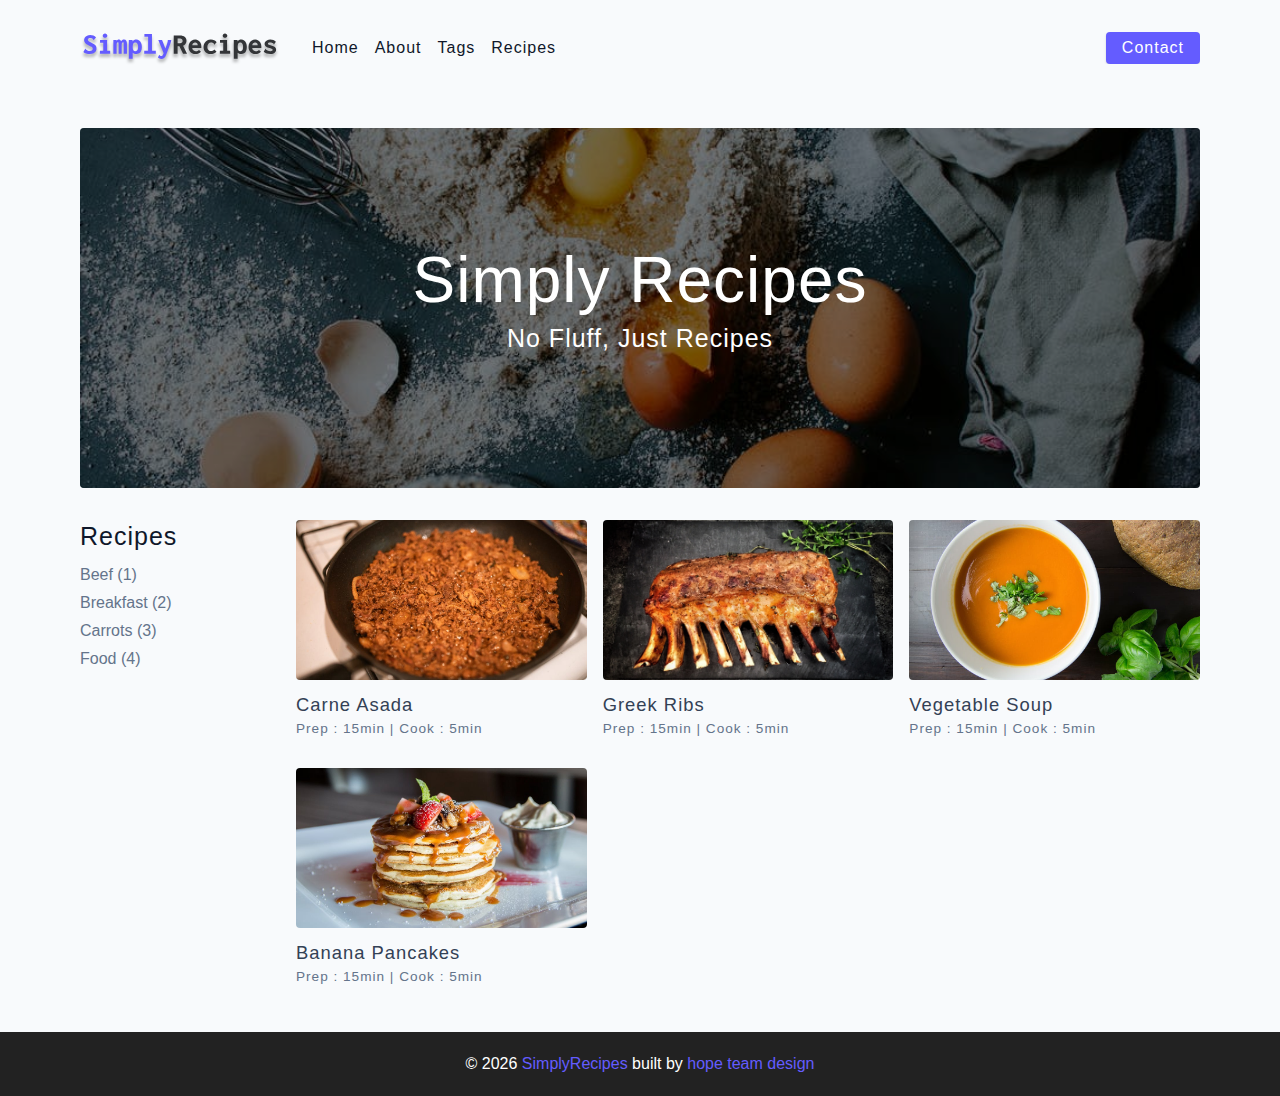
<file: index.html>
<!DOCTYPE html>
<html lang="en">
  <head>
    <meta charset="UTF-8" />
    <meta http-equiv="X-UA-Compatible" content="IE=edge" />
    <meta name="viewport" content="width=device-width, initial-scale=1.0" />
    <title>Simply Recipes</title>
    <!-- favicon -->
    <link rel="shortcut icon" href="./assets/favicon.ico" type="image/x-icon" />
    <!-- normalize -->
    <link rel="stylesheet" href="./css/normalize.css" />
    <!-- font-awesome -->
    <link
      rel="stylesheet"
      href="https://cdnjs.cloudflare.com/ajax/libs/font-awesome/5.14.0/css/all.min.css"
    />
    <!-- main css -->
    <link rel="stylesheet" href="./css/main.css" />
  </head>
  <body>
    <!-- nav -->
    <nav class="navbar">
      <div class="nav-center">
        <!-- header -->
        <div class="nav-header">
          <a href="index.html" class="nav-logo">
            <img src="./assets/logo.svg" alt="logo" />
          </a>
          <button class="btn nav-btn" type="button">
            <i class="fas fa-align-justify"></i>
          </button>
        </div>
        <!-- links -->

        <div class="nav-links">
          <a href="index.html" class="nav-link"> home </a>
          <a href="about.html" class="nav-link"> about </a>
          <a href="tags.html" class="nav-link"> tags </a>
          <a href="recipes.html" class="nav-link"> recipes </a>
          <div class="nav-link contact-link">
            <a href="contact.html" class="btn"> contact </a>
          </div>
        </div>
      </div>
    </nav>

    <!-- end of nav -->
    <!-- main -->
    <main class="page">
      <!-- header -->
      <header class="hero">
        <div class="hero-container">
          <div class="hero-text">
            <h1>simply recipes</h1>
            <h4>no fluff, just recipes</h4>
          </div>
        </div>
      </header>
      <!-- end of header -->
      <!-- recipes container -->
    <section class="recipes-container">
        <!-- tag container -->
        <div class="tags-container">
          <h4>recipes</h4>
          <div class="tags-list">
            <a href="tag-template.html">Beef (1)</a>
            <a href="tag-template.html">Breakfast (2)</a>
            <a href="tag-template.html">Carrots (3)</a>
            <a href="tag-template.html">Food (4)</a>
          </div>
        </div>
        <!-- end of tag container -->
        <!-- recipes list -->
        <div class="recipes-list">
          <!-- single recipe -->
          <a href="single-recipe.html" class="recipe">
            <img
              src="./assets/recipes/recipe-1.jpeg"
              class="img recipe-img"
              alt=""
            />
            <h5>Carne Asada</h5>
            <p>Prep : 15min | Cook : 5min</p>
          </a>
          <!-- end of single recipe -->
          <!-- single recipe -->
          <a href="single-recipe.html" class="recipe">
            <img
              src="./assets/recipes/recipe-2.jpeg"
              class="img recipe-img"
              alt=""
            />
            <h5>Greek Ribs</h5>
            <p>Prep : 15min | Cook : 5min</p>
          </a>
          <!-- end of single recipe -->
          <!-- single recipe -->
          <a href="single-recipe.html" class="recipe">
            <img
              src="./assets/recipes/recipe-3.jpeg"
              class="img recipe-img"
              alt=""
            />
            <h5>Vegetable Soup</h5>
            <p>Prep : 15min | Cook : 5min</p>
          </a>
          <!-- end of single recipe -->
          <!-- single recipe -->
          <a href="single-recipe.html" class="recipe">
            <img
              src="./assets/recipes/recipe-4.jpeg"
              class="img recipe-img"
              alt=""
            />
            <h5>Banana Pancakes</h5>
            <p>Prep : 15min | Cook : 5min</p>
          </a>
          <!-- end of single recipe -->
        </div>
        <!-- end of recipes list -->
      </section>
      <!--end of recipes container -->
    </main>
    <!-- end of main -->
    <!-- footer -->
    <footer class="page-footer">
      <p>
        &copy; <span id="date"></span>
        <span class="footer-logo">SimplyRecipes</span>
        built by <a href="#">hope team design</a>
      </p>
    </footer>
    <!-- end of footer -->
    <script src="./js/app.js"></script>
  </body>
</html>
</file>
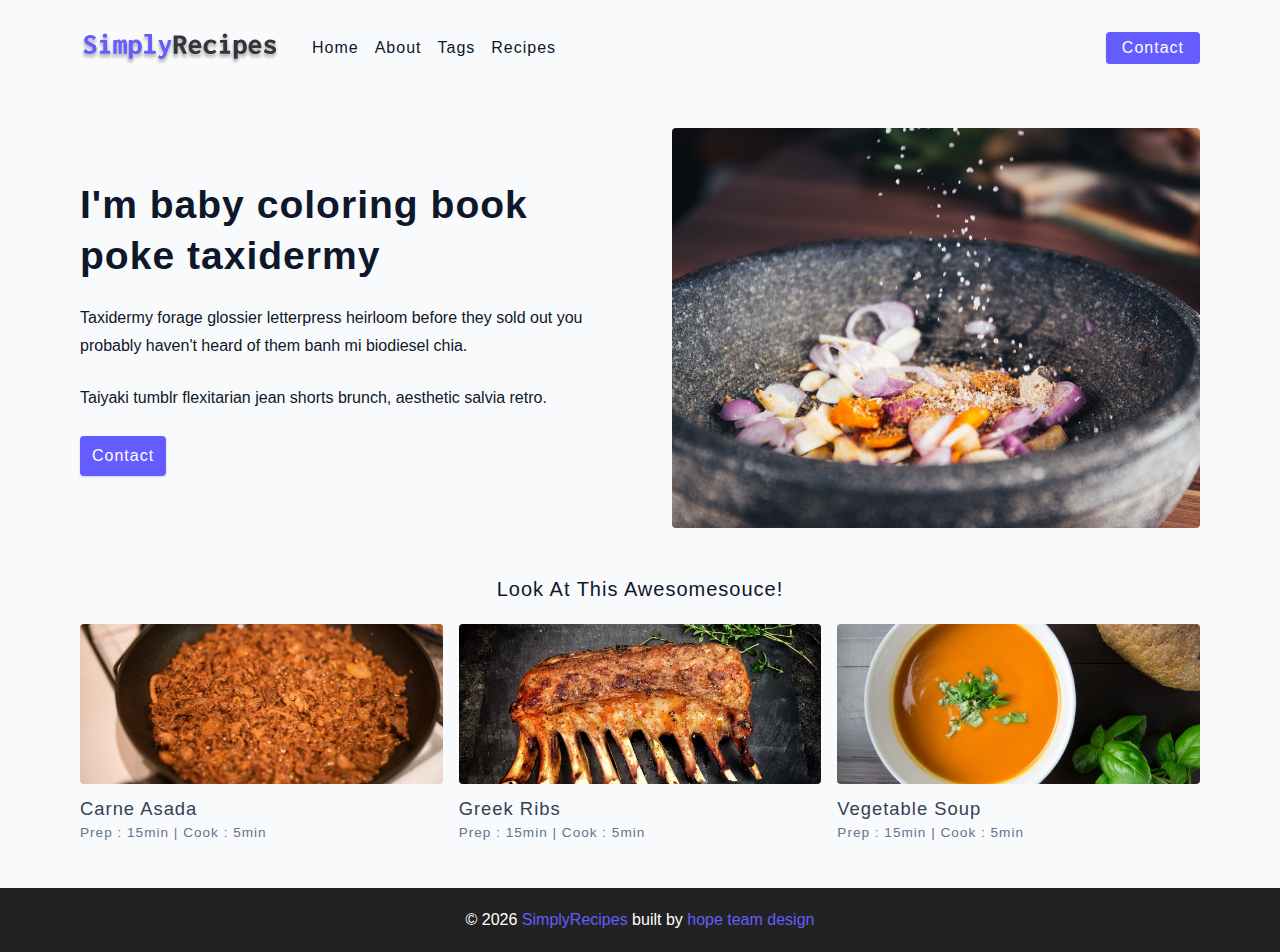
<file: about.html>
<!DOCTYPE html>
<html lang="en">
  <head>
    <meta charset="UTF-8" />
    <meta http-equiv="X-UA-Compatible" content="IE=edge" />
    <meta name="viewport" content="width=device-width, initial-scale=1.0" />
    <title>About Page</title>
    <!-- favicon -->
    <link rel="shortcut icon" href="./assets/favicon.ico" type="image/x-icon" />
    <!-- normalize -->
    <link rel="stylesheet" href="./css/normalize.css" />
    <!-- font-awesome -->
    <link
      rel="stylesheet"
      href="https://cdnjs.cloudflare.com/ajax/libs/font-awesome/5.14.0/css/all.min.css"
    />
    <!-- main css -->
    <link rel="stylesheet" href="./css/main.css" />
  </head>
  <body>
    <!-- nav -->
    <nav class="navbar">
      <div class="nav-center">
        <!-- header -->
        <div class="nav-header">
          <a href="index.html" class="nav-logo">
            <img src="./assets/logo.svg" alt="logo" />
          </a>
          <button class="btn nav-btn" type="button">
            <i class="fas fa-align-justify"></i>
          </button>
        </div>
        <!-- links -->

        <div class="nav-links">
          <a href="index.html" class="nav-link"> home </a>
          <a href="about.html" class="nav-link"> about </a>
          <a href="tags.html" class="nav-link"> tags </a>
          <a href="recipes.html" class="nav-link"> recipes </a>
          <div class="nav-link contact-link">
            <a href="contact.html" class="btn"> contact </a>
          </div>
        </div>
      </div>
    </nav>

    <!-- end of nav -->
    <!-- main -->
    <main class="page">
      <section class="about-page">
        <article>
          <h2>I'm baby coloring book poke taxidermy</h2>
          <p>
            Taxidermy forage glossier letterpress heirloom before they sold out
            you probably haven't heard of them banh mi biodiesel chia.
          </p>
          <p>
            Taiyaki tumblr flexitarian jean shorts brunch, aesthetic salvia
            retro.
          </p>
          <a href="contact.html" class="btn">contact</a>
        </article>
        <img
          src="./assets/about.jpeg"
          alt="pouring salt"
          class="img about-img"
        />
      </section>

      <section class="featured-recipes">
        <h5 class="featured-title">Look at this awesomesouce!</h5>
        <div class="recipes-list">
          <!-- single recipe -->
          <a href="single-recipe.html" class="recipe">
            <img
              src="./assets/recipes/recipe-1.jpeg"
              class="img recipe-img"
              alt=""
            />
            <h5>Carne Asada</h5>
            <p>Prep : 15min | Cook : 5min</p>
          </a>
          <!-- end of single recipe -->
          <!-- single recipe -->
          <a href="single-recipe.html" class="recipe">
            <img
              src="./assets/recipes/recipe-2.jpeg"
              class="img recipe-img"
              alt=""
            />
            <h5>Greek Ribs</h5>
            <p>Prep : 15min | Cook : 5min</p>
          </a>
          <!-- end of single recipe -->
          <!-- single recipe -->
          <a href="single-recipe.html" class="recipe">
            <img
              src="./assets/recipes/recipe-3.jpeg"
              class="img recipe-img"
              alt=""
            />
            <h5>Vegetable Soup</h5>
            <p>Prep : 15min | Cook : 5min</p>
          </a>
          <!-- end of single recipe -->
        </div>
      </section>
    </main>
    <!-- end of main -->
    <!-- footer -->
    <footer class="page-footer">
      <p>
        &copy; <span id="date"></span>
        <span class="footer-logo">SimplyRecipes</span>
        built by <a href="#">hope team design</a>
      </p>
    </footer>
    <!-- end of footer -->
    <script src="./js/app.js"></script>
  </body>
</html>
</file>
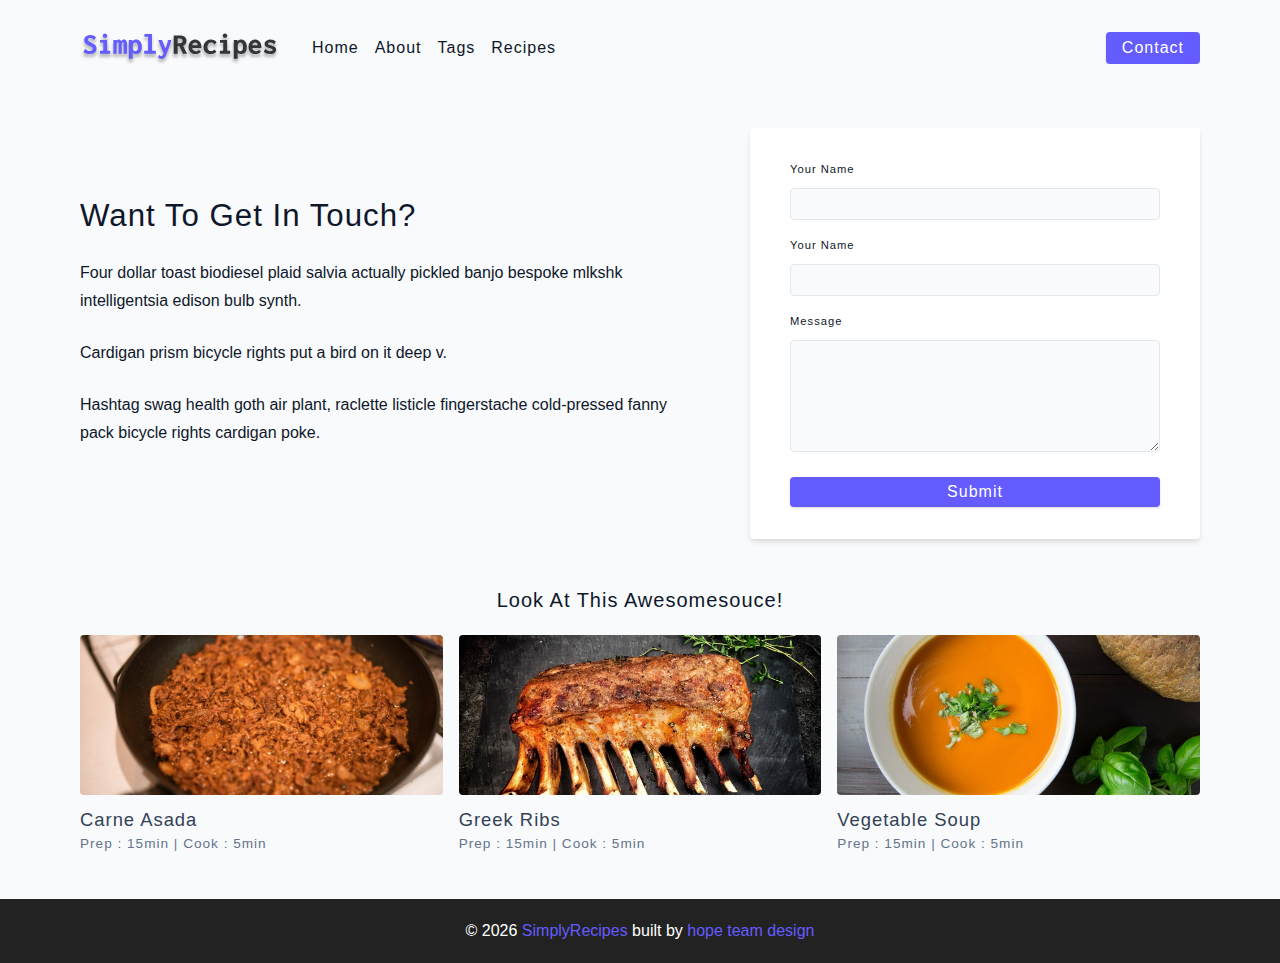
<file: contact.html>
<!DOCTYPE html>
<html lang="en">
  <head>
    <meta charset="UTF-8" />
    <meta http-equiv="X-UA-Compatible" content="IE=edge" />
    <meta name="viewport" content="width=device-width, initial-scale=1.0" />
    <title>Contact Page</title>
    <!-- favicon -->
    <link rel="shortcut icon" href="./assets/favicon.ico" type="image/x-icon" />
    <!-- normalize -->
    <link rel="stylesheet" href="./css/normalize.css" />
    <!-- font-awesome -->
    <link
      rel="stylesheet"
      href="https://cdnjs.cloudflare.com/ajax/libs/font-awesome/5.14.0/css/all.min.css"
    />
    <!-- main css -->
    <link rel="stylesheet" href="./css/main.css" />
  </head>
  <body>
    <!-- nav -->
    <nav class="navbar">
      <div class="nav-center">
        <!-- header -->
        <div class="nav-header">
          <a href="index.html" class="nav-logo">
            <img src="./assets/logo.svg" alt="logo" />
          </a>
          <button class="btn nav-btn" type="button">
            <i class="fas fa-align-justify"></i>
          </button>
        </div>
        <!-- links -->

        <div class="nav-links">
          <a href="index.html" class="nav-link"> home </a>
          <a href="about.html" class="nav-link"> about </a>
          <a href="tags.html" class="nav-link"> tags </a>
          <a href="recipes.html" class="nav-link"> recipes </a>
          <div class="nav-link contact-link">
            <a href="contact.html" class="btn"> contact </a>
          </div>
        </div>
      </div>
    </nav>

    <!-- end of nav -->
    <!-- main -->
    <main class="page">
      <section class="contact-container">
        <article class="contact-info">
          <h3>Want To Get In Touch?</h3>
          <p>
            Four dollar toast biodiesel plaid salvia actually pickled banjo
            bespoke mlkshk intelligentsia edison bulb synth.
          </p>
          <p>Cardigan prism bicycle rights put a bird on it deep v.</p>
          <p>
            Hashtag swag health goth air plant, raclette listicle fingerstache
            cold-pressed fanny pack bicycle rights cardigan poke.
          </p>
        </article>

        <article>
          <form class="form contact-form">
            <!-- single form row -->
            <div class="form-row">
              <label for="name" class="form-label">your name</label>
              <input type="text" name="name" id="name" class="form-input" />
            </div>
            <!-- end of single form row -->

            <!-- single form row -->
            <div class="form-row">
              <label for="email" class="form-label">your name</label>
              <input type="email" name="email" id="email" class="form-input" />
            </div>
            <!-- end of single form row -->

            <div class="form-row">
              <label for="message" class="form-label">Message</label>
              <textarea
                name="message"
                id="message"
                class="form-textarea"
              ></textarea>
            </div>
            <button type="submit" class="btn btn-block">submit</button>
          </form>
        </article>
      </section>

      <section class="featured-recipes">
        <h5 class="featured-title">Look at this awesomesouce!</h5>
        <div class="recipes-list">
          <!-- single recipe -->
          <a href="single-recipe.html" class="recipe">
            <img
              src="./assets/recipes/recipe-1.jpeg"
              class="img recipe-img"
              alt=""
            />
            <h5>Carne Asada</h5>
            <p>Prep : 15min | Cook : 5min</p>
          </a>
          <!-- end of single recipe -->
          <!-- single recipe -->
          <a href="single-recipe.html" class="recipe">
            <img
              src="./assets/recipes/recipe-2.jpeg"
              class="img recipe-img"
              alt=""
            />
            <h5>Greek Ribs</h5>
            <p>Prep : 15min | Cook : 5min</p>
          </a>
          <!-- end of single recipe -->
          <!-- single recipe -->
          <a href="single-recipe.html" class="recipe">
            <img
              src="./assets/recipes/recipe-3.jpeg"
              class="img recipe-img"
              alt=""
            />
            <h5>Vegetable Soup</h5>
            <p>Prep : 15min | Cook : 5min</p>
          </a>
          <!-- end of single recipe -->
        </div>
      </section>
    </main>
    <!-- end of main -->
    <!-- footer -->
    <footer class="page-footer">
      <p>
        &copy; <span id="date"></span>
        <span class="footer-logo">SimplyRecipes</span>
        built by <a href="#">hope team design</a>
      </p>
    </footer>
    <!-- end of footer -->
    <script src="./js/app.js"></script>
  </body>
</html>
</file>
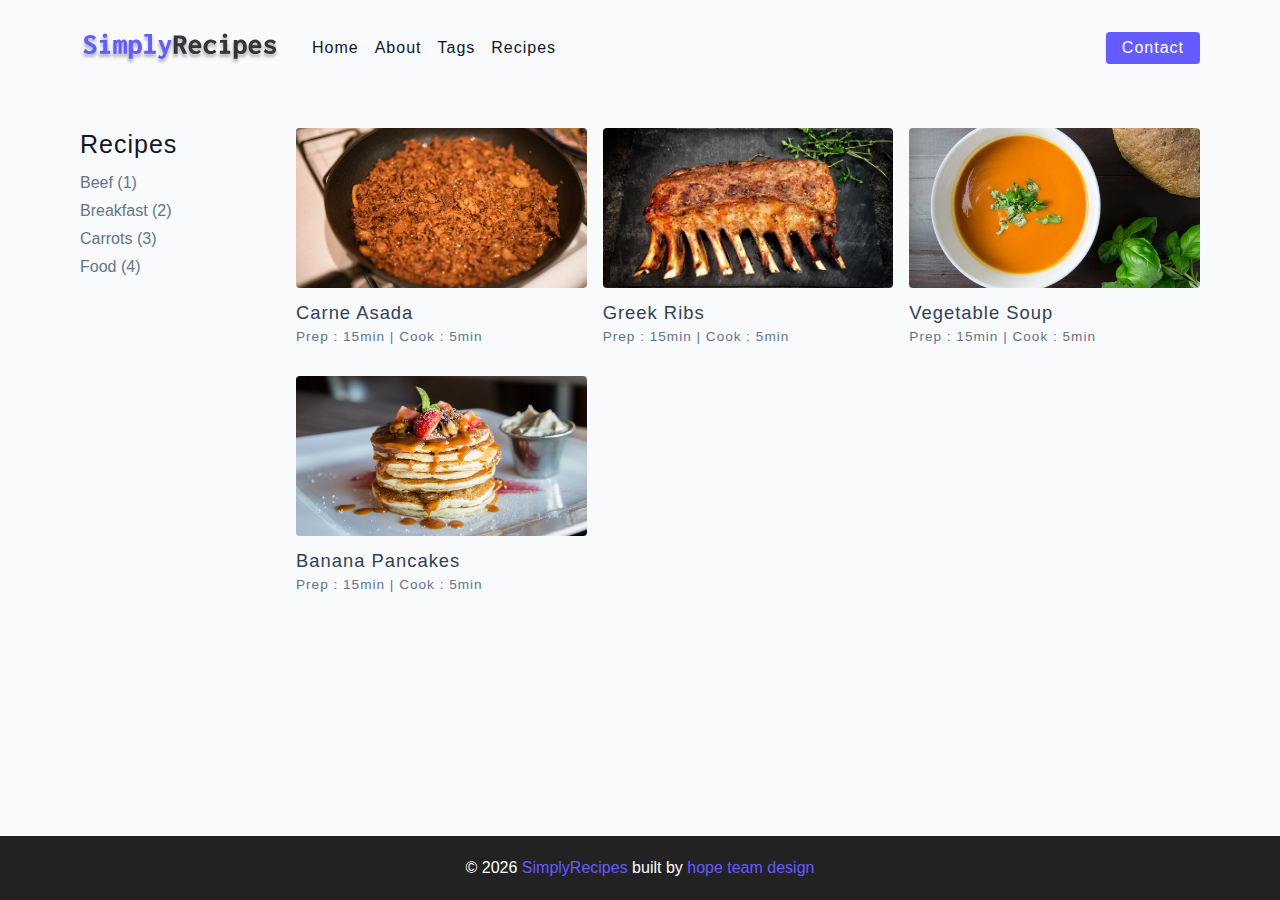
<file: recipes.html>
<!DOCTYPE html>
<html lang="en">
  <head>
    <meta charset="UTF-8" />
    <meta http-equiv="X-UA-Compatible" content="IE=edge" />
    <meta name="viewport" content="width=device-width, initial-scale=1.0" />
    <title>Recipes Page</title>
    <!-- favicon -->
    <link rel="shortcut icon" href="./assets/favicon.ico" type="image/x-icon" />
    <!-- normalize -->
    <link rel="stylesheet" href="./css/normalize.css" />
    <!-- font-awesome -->
    <link
      rel="stylesheet"
      href="https://cdnjs.cloudflare.com/ajax/libs/font-awesome/5.14.0/css/all.min.css"
    />
    <!-- main css -->
    <link rel="stylesheet" href="./css/main.css" />
  </head>
  <body>
    <!-- nav -->
    <nav class="navbar">
      <div class="nav-center">
        <!-- header -->
        <div class="nav-header">
          <a href="index.html" class="nav-logo">
            <img src="./assets/logo.svg" alt="logo" />
          </a>
          <button class="btn nav-btn" type="button">
            <i class="fas fa-align-justify"></i>
          </button>
        </div>
        <!-- links -->

        <div class="nav-links">
          <a href="index.html" class="nav-link"> home </a>
          <a href="about.html" class="nav-link"> about </a>
          <a href="tags.html" class="nav-link"> tags </a>
          <a href="recipes.html" class="nav-link"> recipes </a>
          <div class="nav-link contact-link">
            <a href="contact.html" class="btn"> contact </a>
          </div>
        </div>
      </div>
    </nav>

    <!-- end of nav -->
    <!-- main -->
    <main class="page">
      <section class="recipes-container">
        <!-- tag container -->
        <div class="tags-container">
          <h4>recipes</h4>
          <div class="tags-list">
            <a href="tag-template.html">Beef (1)</a>
            <a href="tag-template.html">Breakfast (2)</a>
            <a href="tag-template.html">Carrots (3)</a>
            <a href="tag-template.html">Food (4)</a>
          </div>
        </div>
        <!-- end of tag container -->
        <!-- recipes list -->
        <div class="recipes-list">
          <!-- single recipe -->
          <a href="single-recipe.html" class="recipe">
            <img
              src="./assets/recipes/recipe-1.jpeg"
              class="img recipe-img"
              alt=""
            />
            <h5>Carne Asada</h5>
            <p>Prep : 15min | Cook : 5min</p>
          </a>
          <!-- end of single recipe -->
          <!-- single recipe -->
          <a href="single-recipe.html" class="recipe">
            <img
              src="./assets/recipes/recipe-2.jpeg"
              class="img recipe-img"
              alt=""
            />
            <h5>Greek Ribs</h5>
            <p>Prep : 15min | Cook : 5min</p>
          </a>
          <!-- end of single recipe -->
          <!-- single recipe -->
          <a href="single-recipe.html" class="recipe">
            <img
              src="./assets/recipes/recipe-3.jpeg"
              class="img recipe-img"
              alt=""
            />
            <h5>Vegetable Soup</h5>
            <p>Prep : 15min | Cook : 5min</p>
          </a>
          <!-- end of single recipe -->
          <!-- single recipe -->
          <a href="single-recipe.html" class="recipe">
            <img
              src="./assets/recipes/recipe-4.jpeg"
              class="img recipe-img"
              alt=""
            />
            <h5>Banana Pancakes</h5>
            <p>Prep : 15min | Cook : 5min</p>
          </a>
          <!-- end of single recipe -->
        </div>
        <!-- end of recipes list -->
      </section>
    </main>
    <!-- end of main -->
    <!-- footer -->
    <footer class="page-footer">
      <p>
        &copy; <span id="date"></span>
        <span class="footer-logo">SimplyRecipes</span>
        built by <a href="#">hope team design</a>
      </p>
    </footer>
    <!-- end of footer -->
    <script src="./js/app.js"></script>
  </body>
</html>
</file>
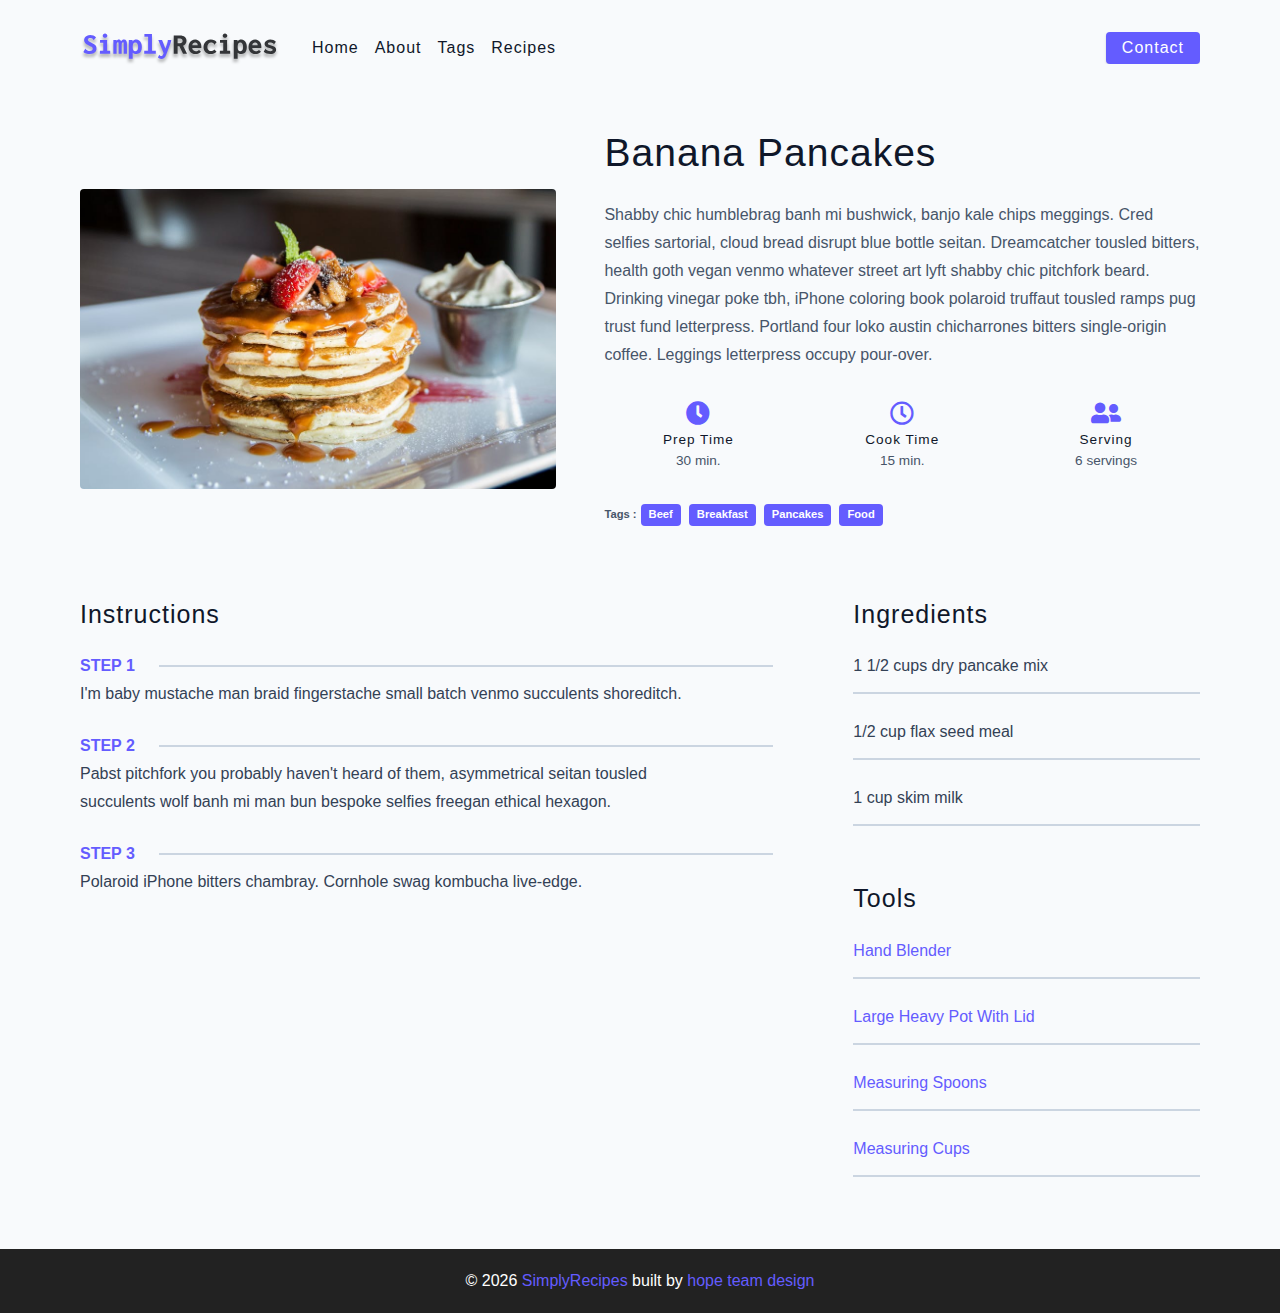
<file: single-recipe.html>
<!DOCTYPE html>
<html lang="en">
  <head>
    <meta charset="UTF-8" />
    <meta http-equiv="X-UA-Compatible" content="IE=edge" />
    <meta name="viewport" content="width=device-width, initial-scale=1.0" />
    <title>Single Recipe</title>
    <!-- favicon -->
    <link rel="shortcut icon" href="./assets/favicon.ico" type="image/x-icon" />
    <!-- normalize -->
    <link rel="stylesheet" href="./css/normalize.css" />
    <!-- font-awesome -->
    <link
      rel="stylesheet"
      href="https://cdnjs.cloudflare.com/ajax/libs/font-awesome/5.14.0/css/all.min.css"
    />
    <!-- main css -->
    <link rel="stylesheet" href="./css/main.css" />
  </head>
  <body>
    <!-- nav -->
    <nav class="navbar">
      <div class="nav-center">
        <!-- header -->
        <div class="nav-header">
          <a href="index.html" class="nav-logo">
            <img src="./assets/logo.svg" alt="logo" />
          </a>
          <button class="btn nav-btn" type="button">
            <i class="fas fa-align-justify"></i>
          </button>
        </div>
        <!-- links -->

        <div class="nav-links">
          <a href="index.html" class="nav-link"> home </a>
          <a href="about.html" class="nav-link"> about </a>
          <a href="tags.html" class="nav-link"> tags </a>
          <a href="recipes.html" class="nav-link"> recipes </a>
          <div class="nav-link contact-link">
            <a href="contact.html" class="btn"> contact </a>
          </div>
        </div>
      </div>
    </nav>

    <!-- end of nav -->
    <!-- main -->
    <main class="page">
      <div class="recipe-page">
        <section class="recipe-hero">
          <img
            src="./assets/recipes/recipe-4.jpeg"
            class="img recipe-hero-img"
          />
          <article class="recipe-info">
            <h2>Banana Pancakes</h2>
            <p>
              Shabby chic humblebrag banh mi bushwick, banjo kale chips
              meggings. Cred selfies sartorial, cloud bread disrupt blue bottle
              seitan. Dreamcatcher tousled bitters, health goth vegan venmo
              whatever street art lyft shabby chic pitchfork beard. Drinking
              vinegar poke tbh, iPhone coloring book polaroid truffaut tousled
              ramps pug trust fund letterpress. Portland four loko austin
              chicharrones bitters single-origin coffee. Leggings letterpress
              occupy pour-over.
            </p>
            <div class="recipe-icons">
              <article>
                <i class="fas fa-clock"></i>
                <h5>prep time</h5>
                <p>30 min.</p>
              </article>
              <article>
                <i class="far fa-clock"></i>
                <h5>cook time</h5>
                <p>15 min.</p>
              </article>
              <article>
                <i class="fas fa-user-friends"></i>
                <h5>serving</h5>
                <p>6 servings</p>
              </article>
            </div>
            <p class="recipe-tags">
              Tags : <a href="tag-template.html">beef</a>
              <a href="tag-template.html">breakfast</a>
              <a href="tag-template.html">pancakes</a>
              <a href="tag-template.html">food</a>
            </p>
          </article>
        </section>

        <section class="recipe-content">
          <article>
            <h4>instructions</h4>
            <!-- single instruction -->
            <div class="single-instruction">
              <header>
                <p>step 1</p>
                <div></div>
              </header>
              <p>
                I'm baby mustache man braid fingerstache small batch venmo
                succulents shoreditch.
              </p>
            </div>
            <!-- end of single instruction -->
            <!-- single instruction -->
            <div class="single-instruction">
              <header>
                <p>step 2</p>
                <div></div>
              </header>
              <p>
                Pabst pitchfork you probably haven't heard of them, asymmetrical
                seitan tousled succulents wolf banh mi man bun bespoke selfies
                freegan ethical hexagon.
              </p>
            </div>
            <!-- end of single instruction -->
            <!-- single instruction -->
            <div class="single-instruction">
              <header>
                <p>step 3</p>
                <div></div>
              </header>
              <p>
                Polaroid iPhone bitters chambray. Cornhole swag kombucha
                live-edge.
              </p>
            </div>
            <!-- end of single instruction -->
          </article>
          <article class="second-column">
            <div>
              <h4>ingredients</h4>
              <p class="single-ingredient">1 1/2 cups dry pancake mix</p>
              <p class="single-ingredient">1/2 cup flax seed meal</p>
              <p class="single-ingredient">1 cup skim milk</p>
            </div>
            <div>
              <h4>tools</h4>
              <p class="single-tool">Hand Blender</p>
              <p class="single-tool">Large Heavy Pot With Lid</p>
              <p class="single-tool">Measuring Spoons</p>
              <p class="single-tool">Measuring Cups</p>
            </div>
          </article>
        </section>
      </div>
    </main>
    <!-- end of main -->
    <!-- footer -->
    <footer class="page-footer">
      <p>
        &copy; <span id="date"></span>
        <span class="footer-logo">SimplyRecipes</span>
        built by <a href="#">hope team design</a>
      </p>
    </footer>
    <!-- end of footer -->
    <script src="./js/app.js"></script>
  </body>
</html>
</file>
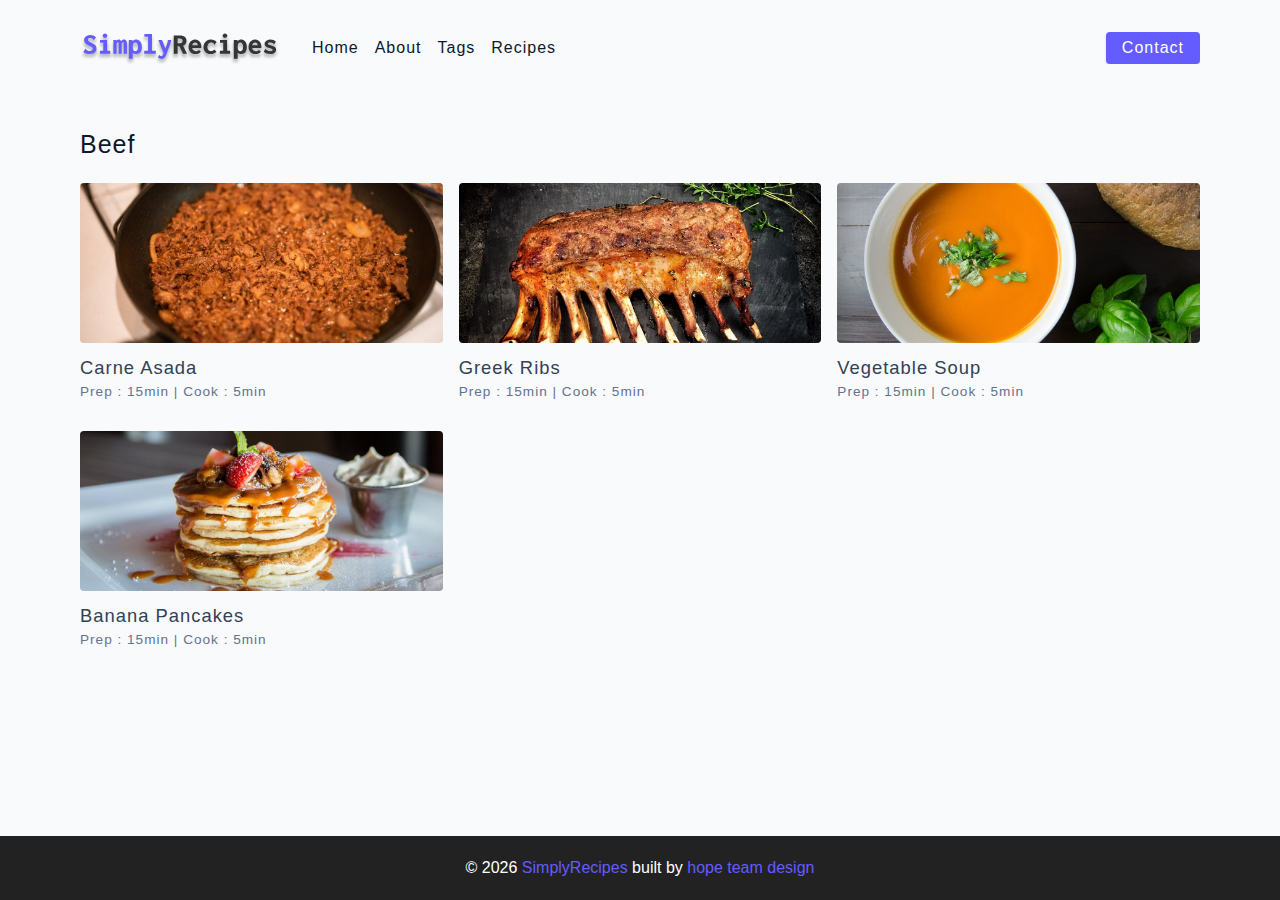
<file: tag-template.html>
<!DOCTYPE html>
<html lang="en">
  <head>
    <meta charset="UTF-8" />
    <meta http-equiv="X-UA-Compatible" content="IE=edge" />
    <meta name="viewport" content="width=device-width, initial-scale=1.0" />
    <title>Tag Page</title>
    <!-- favicon -->
    <link rel="shortcut icon" href="./assets/favicon.ico" type="image/x-icon" />
    <!-- normalize -->
    <link rel="stylesheet" href="./css/normalize.css" />
    <!-- font-awesome -->
    <link
      rel="stylesheet"
      href="https://cdnjs.cloudflare.com/ajax/libs/font-awesome/5.14.0/css/all.min.css"
    />
    <!-- main css -->
    <link rel="stylesheet" href="./css/main.css" />
  </head>
  <body>
    <!-- nav -->
    <nav class="navbar">
      <div class="nav-center">
        <!-- header -->
        <div class="nav-header">
          <a href="index.html" class="nav-logo">
            <img src="./assets/logo.svg" alt="logo" />
          </a>
          <button class="btn nav-btn" type="button">
            <i class="fas fa-align-justify"></i>
          </button>
        </div>
        <!-- links -->

        <div class="nav-links">
          <a href="index.html" class="nav-link"> home </a>
          <a href="about.html" class="nav-link"> about </a>
          <a href="tags.html" class="nav-link"> tags </a>
          <a href="recipes.html" class="nav-link"> recipes </a>
          <div class="nav-link contact-link">
            <a href="contact.html" class="btn"> contact </a>
          </div>
        </div>
      </div>
    </nav>

    <!-- end of nav -->
    <!-- main -->
    <main class="page">
     <h4>Beef</h4>
     <div class="recipes-list">
          <!-- single recipe -->
          <a href="single-recipe.html" class="recipe">
            <img
              src="./assets/recipes/recipe-1.jpeg"
              class="img recipe-img"
              alt=""
            />
            <h5>Carne Asada</h5>
            <p>Prep : 15min | Cook : 5min</p>
          </a>
          <!-- end of single recipe -->
          <!-- single recipe -->
          <a href="single-recipe.html" class="recipe">
            <img
              src="./assets/recipes/recipe-2.jpeg"
              class="img recipe-img"
              alt=""
            />
            <h5>Greek Ribs</h5>
            <p>Prep : 15min | Cook : 5min</p>
          </a>
          <!-- end of single recipe -->
          <!-- single recipe -->
          <a href="single-recipe.html" class="recipe">
            <img
              src="./assets/recipes/recipe-3.jpeg"
              class="img recipe-img"
              alt=""
            />
            <h5>Vegetable Soup</h5>
            <p>Prep : 15min | Cook : 5min</p>
          </a>
          <!-- end of single recipe -->
          <!-- single recipe -->
          <a href="single-recipe.html" class="recipe">
            <img
              src="./assets/recipes/recipe-4.jpeg"
              class="img recipe-img"
              alt=""
            />
            <h5>Banana Pancakes</h5>
            <p>Prep : 15min | Cook : 5min</p>
          </a>
          <!-- end of single recipe -->
        </div>
    </main>
    <!-- end of main -->
    <!-- footer -->
    <footer class="page-footer">
      <p>
        &copy; <span id="date"></span>
        <span class="footer-logo">SimplyRecipes</span>
        built by <a href="#">hope team design</a>
      </p>
    </footer>
    <!-- end of footer -->
    <script src="./js/app.js"></script>
  </body>
</html>
</file>
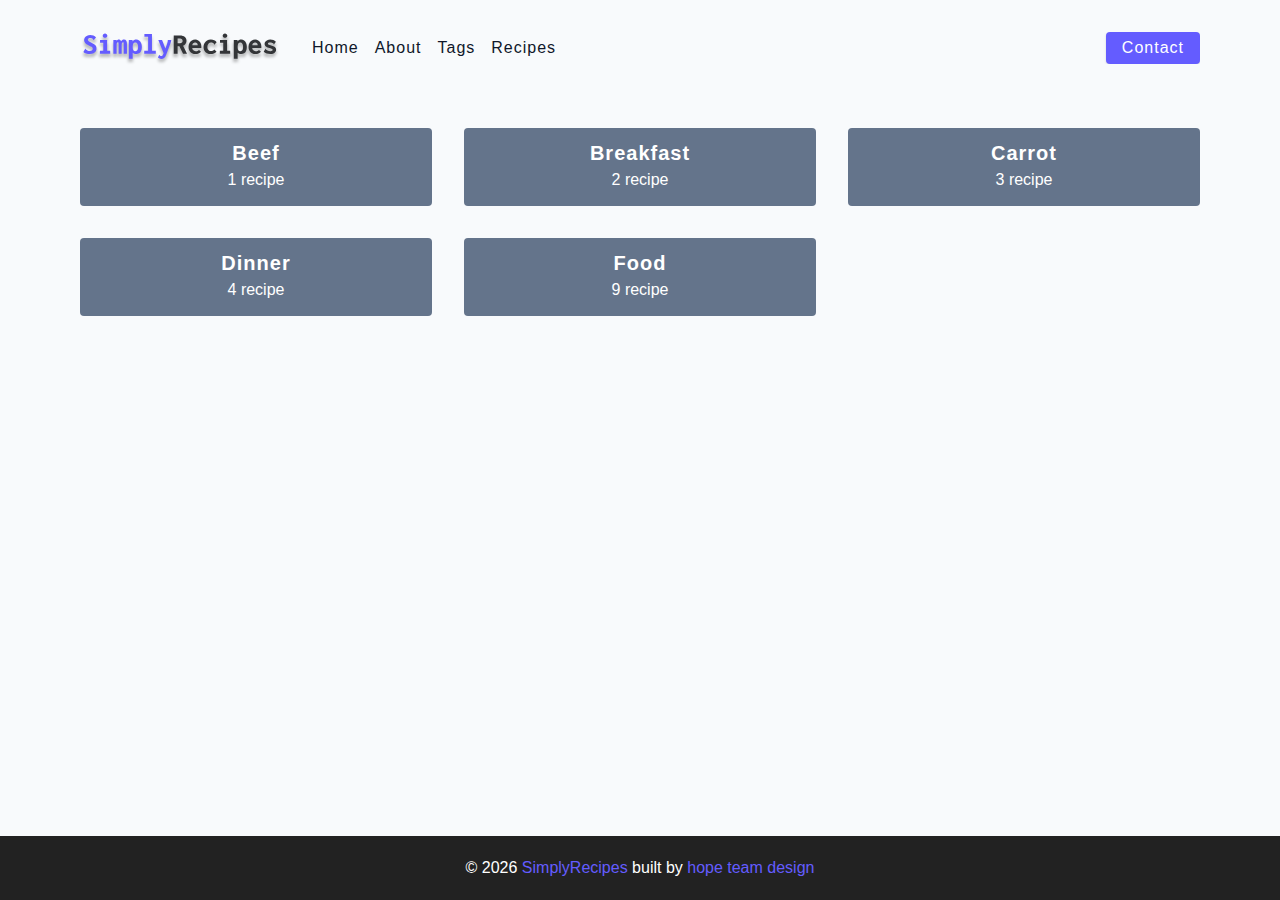
<file: tags.html>
<!DOCTYPE html>
<html lang="en">
  <head>
    <meta charset="UTF-8" />
    <meta http-equiv="X-UA-Compatible" content="IE=edge" />
    <meta name="viewport" content="width=device-width, initial-scale=1.0" />
    <title>Tags Page</title>
    <!-- favicon -->
    <link rel="shortcut icon" href="./assets/favicon.ico" type="image/x-icon" />
    <!-- normalize -->
    <link rel="stylesheet" href="./css/normalize.css" />
    <!-- font-awesome -->
    <link
      rel="stylesheet"
      href="https://cdnjs.cloudflare.com/ajax/libs/font-awesome/5.14.0/css/all.min.css"
    />
    <!-- main css -->
    <link rel="stylesheet" href="./css/main.css" />
  </head>
  <body>
    <!-- nav -->
    <nav class="navbar">
      <div class="nav-center">
        <!-- header -->
        <div class="nav-header">
          <a href="index.html" class="nav-logo">
            <img src="./assets/logo.svg" alt="logo" />
          </a>
          <button class="btn nav-btn" type="button">
            <i class="fas fa-align-justify"></i>
          </button>
        </div>
        <!-- links -->

        <div class="nav-links">
          <a href="index.html" class="nav-link"> home </a>
          <a href="about.html" class="nav-link"> about </a>
          <a href="tags.html" class="nav-link"> tags </a>
          <a href="recipes.html" class="nav-link"> recipes </a>
          <div class="nav-link contact-link">
            <a href="contact.html" class="btn"> contact </a>
          </div>
        </div>
      </div>
    </nav>

    <!-- end of nav -->
    <!-- main -->
    <main class="page">
      <section class="tags-wrapper">
        <!-- single tag -->
        <a href="tag-template.html" class="tag">
          <h5>beef</h5>
          <p>1 recipe</p>
        </a>
        <!-- end of single tag -->
        <!-- single tag -->
        <a href="tag-template.html" class="tag">
          <h5>breakfast</h5>
          <p>2 recipe</p>
        </a>
        <!-- end of single tag -->
        <!-- single tag -->
        <a href="tag-template.html" class="tag">
          <h5>carrot</h5>
          <p>3 recipe</p>
        </a>
        <!-- end of single tag -->
        <!-- single tag -->
        <a href="tag-template.html" class="tag">
          <h5>dinner</h5>
          <p>4 recipe</p>
        </a>
        <!-- end of single tag -->
        <!-- single tag -->
        <a href="tag-template.html" class="tag">
          <h5>food</h5>
          <p>9 recipe</p>
        </a>
        <!-- end of single tag -->
      </section>
    </main>
    <!-- end of main -->
    <!-- footer -->
    <footer class="page-footer">
      <p>
        &copy; <span id="date"></span>
        <span class="footer-logo">SimplyRecipes</span>
        built by <a href="#">hope team design</a>
      </p>
    </footer>
    <!-- end of footer -->
    <script src="./js/app.js"></script>
  </body>
</html>
</file>
<file: css/main.css>
*,
::after,
::before {
  box-sizing: border-box;
}
/* fonts */

@import url("https://fonts.googleapis.com/css2?family=Roboto:wght@400;500;600&family=Montserrat&display=swap");
html {
  font-size: 100%;
} /*16px*/

:root {
  /* colors */
  --primary-100: #e2e0ff;
  --primary-200: #c1beff;
  --primary-300: #a29dff;
  --primary-400: #837dff;
  --primary-500: #645cff;
  --primary-600: #504acc;
  --primary-700: #3c3799;
  --primary-800: #282566;
  --primary-900: #141233;

  /* grey */
  --grey-50: #f8fafc;
  --grey-100: #f1f5f9;
  --grey-200: #e2e8f0;
  --grey-300: #cbd5e1;
  --grey-400: #94a3b8;
  --grey-500: #64748b;
  --grey-600: #475569;
  --grey-700: #334155;
  --grey-800: #1e293b;
  --grey-900: #0f172a;
  /* rest of the colors */
  --black: #222;
  --white: #fff;
  --red-light: #f8d7da;
  --red-dark: #842029;
  --green-light: #d1e7dd;
  --green-dark: #0f5132;

  /* fonts  */
  --headingFont: "Roboto", sans-serif;
  --bodyFont: "Nunito", sans-serif;
  --smallText: 0.7em;
  /* rest of the vars */
  --backgroundColor: var(--grey-50);
  --textColor: var(--grey-900);
  --borderRadius: 0.25rem;
  --letterSpacing: 1px;
  --transition: 0.3s ease-in-out all;
  --max-width: 1120px;
  --fixed-width: 600px;

  /* box shadow*/
  --shadow-1: 0 1px 3px 0 rgba(0, 0, 0, 0.1), 0 1px 2px 0 rgba(0, 0, 0, 0.06);
  --shadow-2: 0 4px 6px -1px rgba(0, 0, 0, 0.1),
    0 2px 4px -1px rgba(0, 0, 0, 0.06);
  --shadow-3: 0 10px 15px -3px rgba(0, 0, 0, 0.1),
    0 4px 6px -2px rgba(0, 0, 0, 0.05);
  --shadow-4: 0 20px 25px -5px rgba(0, 0, 0, 0.1),
    0 10px 10px -5px rgba(0, 0, 0, 0.04);
}

body {
  background: var(--backgroundColor);
  font-family: var(--bodyFont);
  font-weight: 400;
  line-height: 1.75;
  color: var(--textColor);
}

p {
  margin-top: 0;
  margin-bottom: 1.5rem;
  max-width: 40em;
}

h1,
h2,
h3,
h4,
h5 {
  margin: 0;
  margin-bottom: 1.38rem;
  font-family: var(--headingFont);
  font-weight: 400;
  line-height: 1.3;
  text-transform: capitalize;
  letter-spacing: var(--letterSpacing);
}

h1 {
  margin-top: 0;
  font-size: 3.052rem;
}

h2 {
  font-size: 2.441rem;
}

h3 {
  font-size: 1.953rem;
}

h4 {
  font-size: 1.563rem;
}

h5 {
  font-size: 1.25rem;
}

small,
.text-small {
  font-size: var(--smallText);
}

a {
  text-decoration: none;
}
ul {
  list-style-type: none;
  padding: 0;
}

.img {
  width: 100%;
  display: block;
  object-fit: cover;
}
/* buttons */

.btn {
  cursor: pointer;
  color: var(--white);
  background: var(--primary-500);
  border: transparent;
  border-radius: var(--borderRadius);
  letter-spacing: var(--letterSpacing);
  padding: 0.375rem 0.75rem;
  box-shadow: var(--shadow-1);
  transition: var(--transition);
  text-transform: capitalize;
  display: inline-block;
}
.btn:hover {
  background: var(--primary-700);
  box-shadow: var(--shadow-3);
}
.btn-hipster {
  color: var(--primary-500);
  background: var(--primary-200);
}
.btn-hipster:hover {
  color: var(--primary-200);
  background: var(--primary-700);
}
.btn-block {
  width: 100%;
}

/* alerts */
.alert {
  padding: 0.375rem 0.75rem;
  margin-bottom: 1rem;
  border-color: transparent;
  border-radius: var(--borderRadius);
}

.alert-danger {
  color: var(--red-dark);
  background: var(--red-light);
}
.alert-success {
  color: var(--green-dark);
  background: var(--green-light);
}
/* form */

.form {
  width: 90vw;
  max-width: var(--fixed-width);
  background: var(--white);
  border-radius: var(--borderRadius);
  box-shadow: var(--shadow-2);
  padding: 2rem 2.5rem;
  margin: 3rem auto;
}
.form-label {
  display: block;
  font-size: var(--smallText);
  margin-bottom: 0.5rem;
  text-transform: capitalize;
  letter-spacing: var(--letterSpacing);
}
.form-input,
.form-textarea {
  width: 100%;
  padding: 0.375rem 0.75rem;
  border-radius: var(--borderRadius);
  background: var(--backgroundColor);
  border: 1px solid var(--grey-200);
}

.form-row {
  margin-bottom: 1rem;
}

.form-textarea {
  height: 7rem;
}
::placeholder {
  font-family: inherit;
  color: var(--grey-400);
}
.form-alert {
  color: var(--red-dark);
  letter-spacing: var(--letterSpacing);
  text-transform: capitalize;
}
/* alert */

@keyframes spinner {
  to {
    transform: rotate(360deg);
  }
}

.loading {
  width: 6rem;
  height: 6rem;
  border: 5px solid var(--grey-400);
  border-radius: 50%;
  border-top-color: var(--primary-500);
  animation: spinner 0.6s linear infinite;
}
.loading {
  margin: 0 auto;
}
/* title */

.title {
  text-align: center;
}

.title-underline {
  background: var(--primary-500);
  width: 7rem;
  height: 0.25rem;
  margin: 0 auto;
  margin-top: -1rem;
}

/*
=============== 
Navbar
===============
*/

.navbar {
  display: flex;
  justify-content: center;
  align-items: center;
}

.nav-center {
  width: 90vw;
  max-width: var(--max-width);
}

.nav-header {
  height: 6rem;
  display: flex;
  justify-content: space-between;
  align-items: center;
}

.nav-logo {
  display: flex;
  align-items: center;
}

.nav-header img {
  width: 200px;
}

.nav-btn {
  padding: 0.15rem 0.75rem;
}

.nav-btn i {
  font-size: 1.25rem;
}

.nav-links {
  display: flex;
  flex-direction: column;
  /* todo */
  height: 0;
  overflow: hidden;
  transition: var(--transition);
}

.show-links {
  height: 310px;
}

.nav-link {
  display: block;
  text-align: center;
  text-transform: capitalize;
  color: var(--grey-900);
  letter-spacing: var(--letterSpacing);
  padding: 1rem 0;
  border-top: 1px solid var(--grey-500);
  transition: var(--transition);
}

.nav-link:hover {
  color: var(--primary-500);
}

.contact-link a {
  padding: 0.15rem 1rem;
}

@media screen and (min-width: 992px) {
  .nav-btn {
    display: none;
  }

  .navbar {
    height: 6rem;
  }
  .nav-center {
    display: flex;
    align-items: center;
  }
  .nav-header {
    height: auto;
    margin-right: 2rem;
  }

  .nav-links {
    height: auto;
    flex-direction: row;
    align-items: center;
    width: 100%;
  }

  .nav-link {
    padding: 0;
    border-top: none;
    margin-right: 1rem;
    font-size: 1rem;
  }

  .contact-link {
    margin-left: auto;
    margin-right: 0;
  }
}

/*
=============== 
page
===============
*/

.page {
  width: 90vw;
  max-width: var(--max-width);
  margin: 0 auto;
  padding-top: 2rem;
  min-height: calc(100vh - (6rem + 4rem));
  /* background: red; */
}

/*
=============== 
footer
===============
*/
.page-footer {
  height: 4rem;
  text-align: center;
  background: var(--black);
  color: var(--white);
  display: flex;
  align-items: center;
  justify-content: center;
}

.page-footer p {
  margin-bottom: 0;
}
.footer-logo,
.page-footer a {
  color: var(--primary-500);
}
/*
=============== 
Hero
===============
*/

.hero {
  height: 40vh;
  position: relative;
  margin-bottom: 2rem;
  background: url("../assets/main.jpeg") center/cover no-repeat;
  border-radius: var(--borderRadius);
}
.hero-container {
  position: absolute;
  top: 0;
  left: 0;
  width: 100%;
  height: 100%;
  display: flex;
  align-items: center;
  justify-content: center;
  background: rgba(0, 0, 0, 0.4);
  border-radius: var(--borderRadius);
}
.hero-text {
  color: var(--white);
  text-align: center;
}

@media only screen and (min-width: 768px) {
  .hero-text h1 {
    font-size: 4rem;
    margin-bottom: 0;
  }
}

/*
=============== 
Recipes
===============
*/
.recipes-container {
  display: grid;
  gap: 2rem 1rem;
}

.recipes-list {
  display: grid;
  gap: 2rem 1rem;
  padding-bottom: 3rem;
}
.tags-container {
  order: 1;
  display: flex;
  flex-direction: column;
  padding-bottom: 3rem;
  /* background: blue; */
}
.tags-container h4 {
  margin-bottom: 0.5rem;
  font-weight: 500;
}
.tags-list {
  display: grid;
  grid-template-columns: 1fr 1fr 1fr;
}
.tags-list a {
  text-transform: capitalize;
  display: block;
  color: var(--grey-500);
  transition: var(--transition);
}
.tags-list a:hover {
  color: var(--primary-500);
}
.recipe {
  display: block;
}
.recipe-img {
  height: 15rem;
  border-radius: var(--borderRadius);
  margin-bottom: 1rem;
}
.recipe h5 {
  margin-bottom: 0;
  margin-top: 0.25rem;
  line-height: 1;
  color: var(--grey-700);
}
.recipe p {
  margin-bottom: 0;
  line-height: 1;
  color: var(--grey-500);
  margin-top: 0.5rem;
  letter-spacing: var(--letterSpacing);
}
@media screen and (min-width: 576px) {
  .recipes-list {
    grid-template-columns: 1fr 1fr;
  }
  .recipe-img {
    height: 10rem;
  }
}

@media screen and (min-width: 992px) {
  .recipes-container {
    grid-template-columns: 200px 1fr;
    gap: 1rem;
  }
  .recipes-list {
    grid-template-columns: 1fr 1fr;
  }

  .recipe p {
    font-size: 0.85rem;
  }
  .tags-container {
    order: 0;
    /* background: blue; */
  }
  .tags-list {
    display: grid;
    grid-template-columns: 1fr;
  }
}

@media screen and (min-width: 1200px) {
  .recipe h5 {
    font-size: 1.15rem;
  }
  .recipes-list {
    grid-template-columns: 1fr 1fr 1fr;
  }
}

/*
=============== 
Error
===============
*/
.error-page {
  text-align: center;
  padding-top: 5rem;
}

.error-page h1 {
  font-size: 9rem;
}

/*
=============== 
About
===============
*/

.about-page h2 {
  text-transform: none;
  font-weight: bold;
}

.about-page {
  display: grid;
  gap: 2rem 4rem;
  padding-bottom: 3rem;
}

.about-img {
  border-radius: var(--borderRadius);
  height: 300px;
}

@media screen and (min-width: 992px) {
  .about-page {
    grid-template-columns: 1fr 1fr;
    grid-template-rows: 400px;
    align-items: center;
  }

  .about-img {
    height: 100%;
  }
}

.featured-title {
  text-align: center;
}

/*
=============== 
Contact Page
===============
*/

.contact-form {
  width: 100%;
  margin: 0;
}

.contact-container {
  display: grid;
  gap: 2rem 3rem;
  padding-bottom: 3rem;
}

@media screen and (min-width: 992px) {
  .contact-container {
    grid-template-columns: 1fr 450px;
    align-items: center;
  }
}

/*
=============== 
Tags Page
===============
*/

.tags-wrapper {
  display: grid;
  gap: 2rem;
  padding-bottom: 3rem;
}

.tag {
  background: var(--grey-500);
  border-radius: var(--borderRadius);
  text-align: center;
  color: var(--white);
  transition: var(--transition);
  padding: 0.75rem 0;
}

.tag:hover {
  background: var(--primary-500);
}

.tag h5,
.tag p {
  margin-bottom: 0;
}

.tag h5 {
  font-weight: 600;
}

@media screen and (min-width: 576px) {
  .tags-wrapper {
    grid-template-columns: 1fr 1fr;
  }
  @media screen and (min-width: 992px) {
    .tags-wrapper {
      grid-template-columns: repeat(3, 1fr);
    }
  }
}

/*
=============== 
Recipe Template
===============
*/

.recipe-hero {
  display: grid;
  gap: 3rem;
}

.recipe-hero-img {
  height: 300px;
  border-radius: var(--borderRadius);
}
.recipe-info p {
  color: var(--grey-600);
}
.recipe-icons {
  display: grid;
  grid-template-columns: repeat(3, 1fr);
  gap: 1rem;
  margin: 2rem 0;
  text-align: center;
}
.recipe-icons i {
  font-size: 1.5rem;
  color: var(--primary-500);
}
.recipe-icons h5,
.recipe-icons p {
  margin-bottom: 0;
  font-size: 0.85em;
}

.recipe-icons p {
  color: var(--grey-600);
}
.recipe-tags {
  display: flex;
  align-items: center;
  flex-wrap: wrap;
  font-size: 0.7em;
  font-weight: 600;
}
.recipe-tags a {
  background: var(--primary-500);
  border-radius: var(--borderRadius);
  color: var(--white);
  padding: 0.05rem 0.5rem;
  margin: 0 0.25rem;
  text-transform: capitalize;
}
@media screen and (min-width: 992px) {
  .recipe-hero {
    grid-template-columns: 4fr 5fr;
    align-items: center;
  }
}
.recipe-content {
  padding: 3rem 0;
  display: grid;
  gap: 2rem 5rem;
}
@media screen and (min-width: 992px) {
  .recipe-content {
    grid-template-columns: 2fr 1fr;
  }
}
.single-instruction header {
  display: grid;
  grid-template-columns: auto 1fr;
  gap: 1.5rem;
  align-items: center;
}
.single-instruction header p {
  text-transform: uppercase;
  font-weight: 600;
  color: var(--primary-500);
  margin-bottom: 0;
}
.single-instruction > p {
  color: var(--grey-700);
}

.single-instruction header div {
  height: 2px;
  background: var(--grey-300);
}

.second-column {
  display: grid;
  row-gap: 2rem;
}

.single-ingredient {
  border-bottom: 2px solid var(--grey-300);
  padding-bottom: 0.75rem;
  color: var(--grey-700);
}
.single-tool {
  border-bottom: 2px solid var(--grey-300);
  padding-bottom: 0.75rem;
  color: var(--primary-500);
  text-transform: capitalize;
}
</file>
